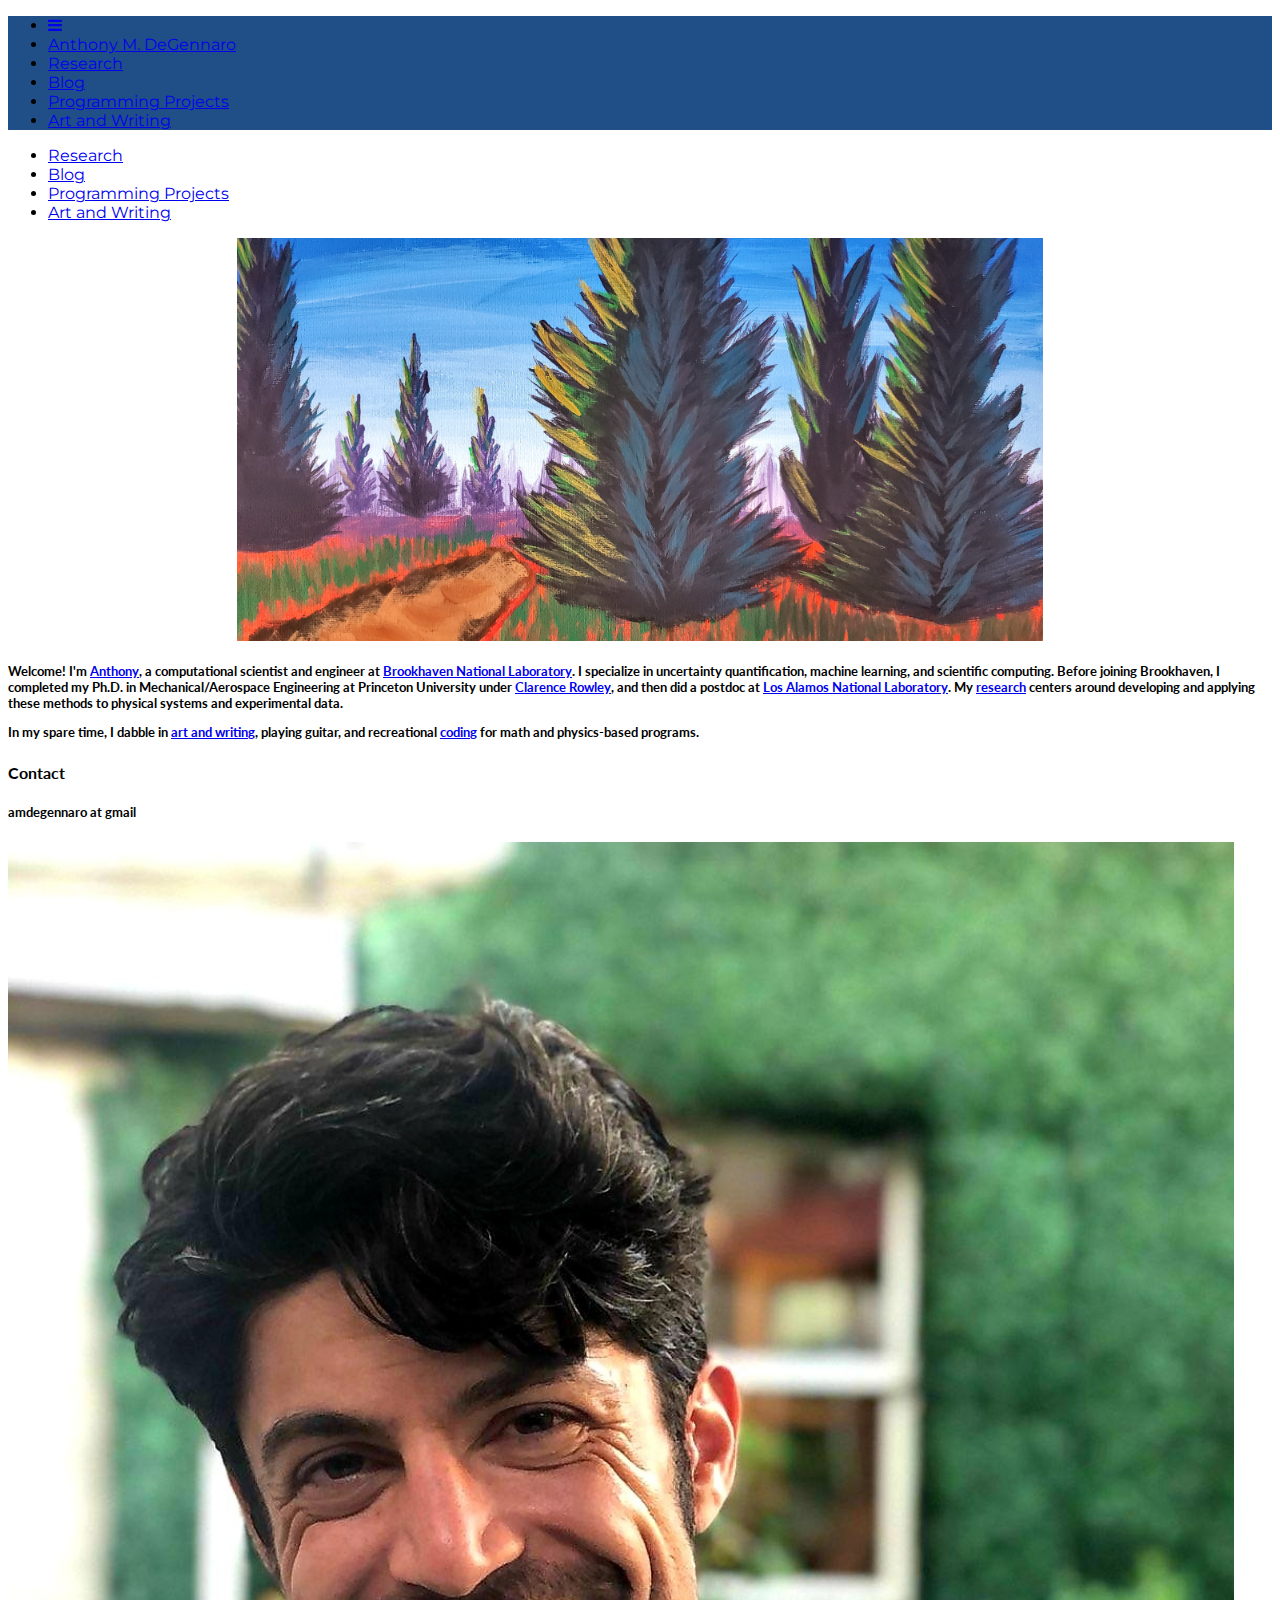
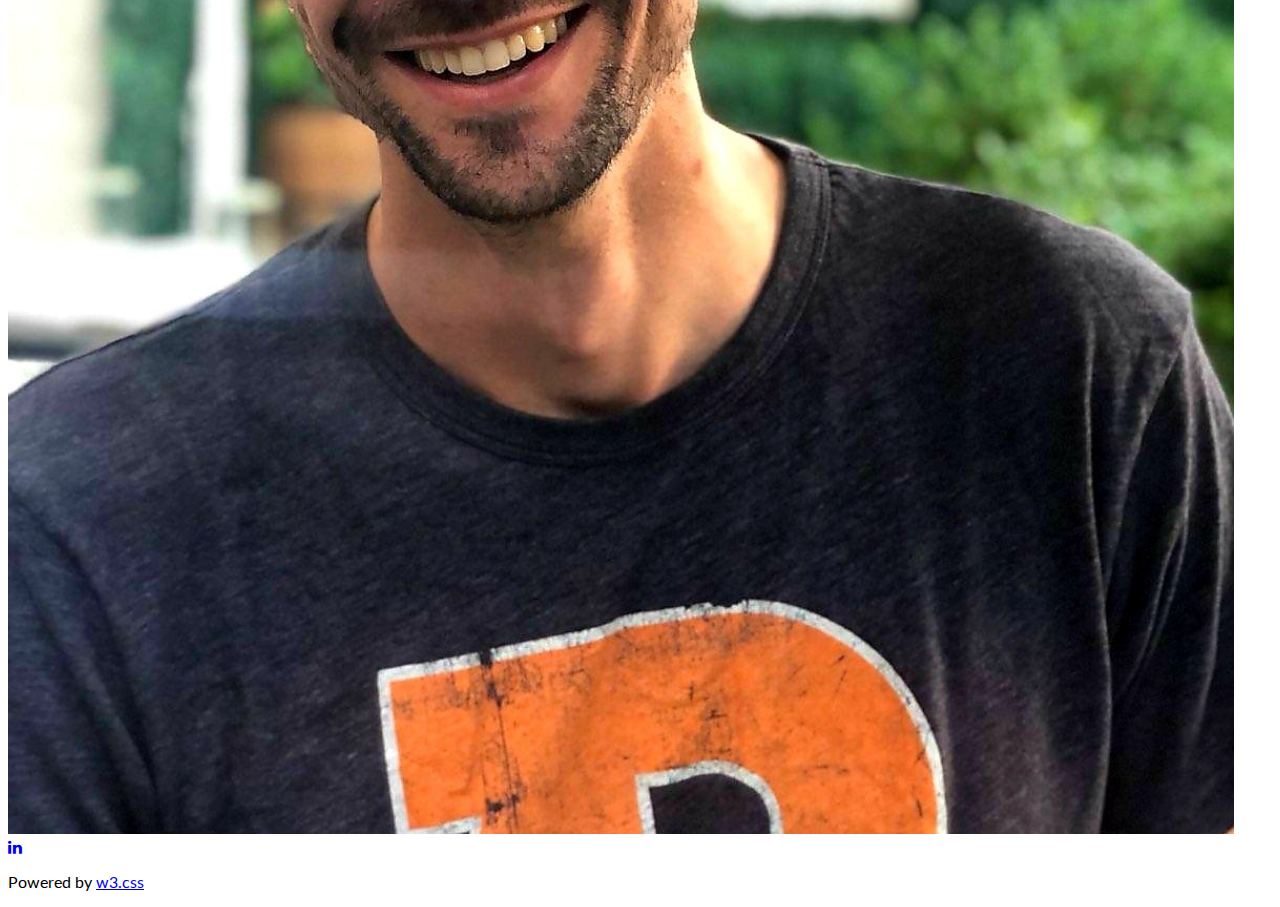
<file: index.html>
<!DOCTYPE html>
<html>
<title>Anthony M. DeGennaro</title>
<meta name="description" content="Homepage of Anthony M. DeGennaro">
<meta name="keywords" content="Anthony DeGennaro, uncertainty quantification, machine learning">
<meta name="viewport" content="width=device-width, initial-scale=1">
<link rel="stylesheet" href="https://www.w3schools.com/lib/w3.css">
<link rel="stylesheet" href="https://fonts.googleapis.com/css?family=Lato">
<link rel="stylesheet" href="https://fonts.googleapis.com/css?family=Montserrat">
<link rel="stylesheet" href="https://cdnjs.cloudflare.com/ajax/libs/font-awesome/4.7.0/css/font-awesome.min.css">
<style>
body,h1,h2,h3,h4,h5,h6 {font-family: "Lato", sans-serif}
.w3-navbar,h1,button {font-family: "Montserrat", sans-serif}
.fa-anchor,.fa-coffee {font-size:200px}
header {
  background-image: url("images/painting_landscape_crop.jpg");
  background-size: 806px 403px;
  max-width: 806px;
  height: 403px;
  margin: auto; 
}
darkblue {
  background-color: #204e87;
}
</style>
<body>

<!-- Navbar -->
<div class="w3-top">
  <ul class="w3-navbar w3-black w3-card-2 w3-left-align w3-large" style="background-color:#204e87">
    <li class="w3-hide-medium w3-hide-large w3-opennav w3-right">
      <a class="w3-padding-large w3-hover-white w3-large w3-black" href="javascript:void(0);" onclick="myFunction()" title="Toggle Navigation Menu"><i class="fa fa-bars"></i></a>
    </li>
    <li><a href="#" class="w3-padding-large w3-white">Anthony M. DeGennaro</a></li>
    <li class="w3-hide-small"><a href="research.html" class="w3-padding-large w3-hover-white">Research</a></li>
    <li class="w3-hide-small"><a href="blog.html" class="w3-padding-large w3-hover-white">Blog</a></li>
    <li class="w3-hide-small"><a href="programs.html" class="w3-padding-large w3-hover-white">Programming Projects</a></li>
    <li class="w3-hide-small"><a href="art.html" class="w3-padding-large w3-hover-white">Art and Writing</a></li>
  </ul>

  <!-- Navbar on small screens -->
  <div id="navDemo" class="w3-hide w3-hide-large w3-hide-medium">
    <ul class="w3-navbar w3-left-align w3-large w3-black">
      <li><a class="w3-padding-large" href="research.html">Research</a></li>
      <li><a class="w3-padding-large" href="blog.html">Blog</a></li>
      <li><a class="w3-padding-large" href="programs.html">Programming Projects</a></li>
      <li><a class="w3-padding-large" href="art.html">Art and Writing</a></li>
    </ul>
  </div>
</div>

<header class="w3-container w3-black w3-left-align w3-padding-128">
</header>

<!-- First Grid -->
<div class="w3-row-padding w3-padding-64 w3-container">
  <div class="w3-content">
    <div class="w3-twothird">
      <h5 class="w3-padding-32">Welcome! I'm <a href="https://www.bnl.gov/staff/adegennaro">Anthony</a>, a computational scientist and engineer at <a href="https://www.bnl.gov/compsci/">Brookhaven National Laboratory</a>. I specialize in uncertainty quantification, machine learning, and scientific computing. Before joining Brookhaven, I completed my Ph.D. in Mechanical/Aerospace Engineering at Princeton University under <a href="http://cwrowley.princeton.edu/">Clarence Rowley</a>, and then did a postdoc at <a href="https://www.lanl.gov/org/ddste/aldsc/computer-computational-statistical-sciences/computational-physics-methods/index.php">Los Alamos National Laboratory</a>. My <a href="research.html">research</a> centers around developing and applying these methods to physical systems and experimental data.
      <p>
      In my spare time, I dabble in <a href="art.html">art and writing</a>, playing guitar, and recreational <a href="programs.html">coding</a> for math and physics-based programs.</h5>
      <h4>Contact</h4>
      <h5>amdegennaro at gmail</h5>
    </div>
    <div class="w3-third w3-center">
      <img src="images/headshot_2.jpg" style="width:97%"/>
    </div>
  </div>
</div>

<!-- Footer -->
<footer class="w3-container w3-padding-64 w3-center w3-opacity">  
  <div class="w3-xlarge w3-padding-32">
   <a href="https://www.linkedin.com/in/anthony-degennaro-69b272123/" class="w3-hover-text-indigo"><i class="fa fa-linkedin"></i></a>
 </div>
 <p>Powered by <a href="https://www.w3schools.com/w3css/default.asp" target="_blank">w3.css</a></p>
</footer>

<script>
// Used to toggle the menu on small screens when clicking on the menu button
function myFunction() {
    var x = document.getElementById("navDemo");
    if (x.className.indexOf("w3-show") == -1) {
        x.className += " w3-show";
    } else { 
        x.className = x.className.replace(" w3-show", "");
    }
}
</script>

</body>
</html>
</file>
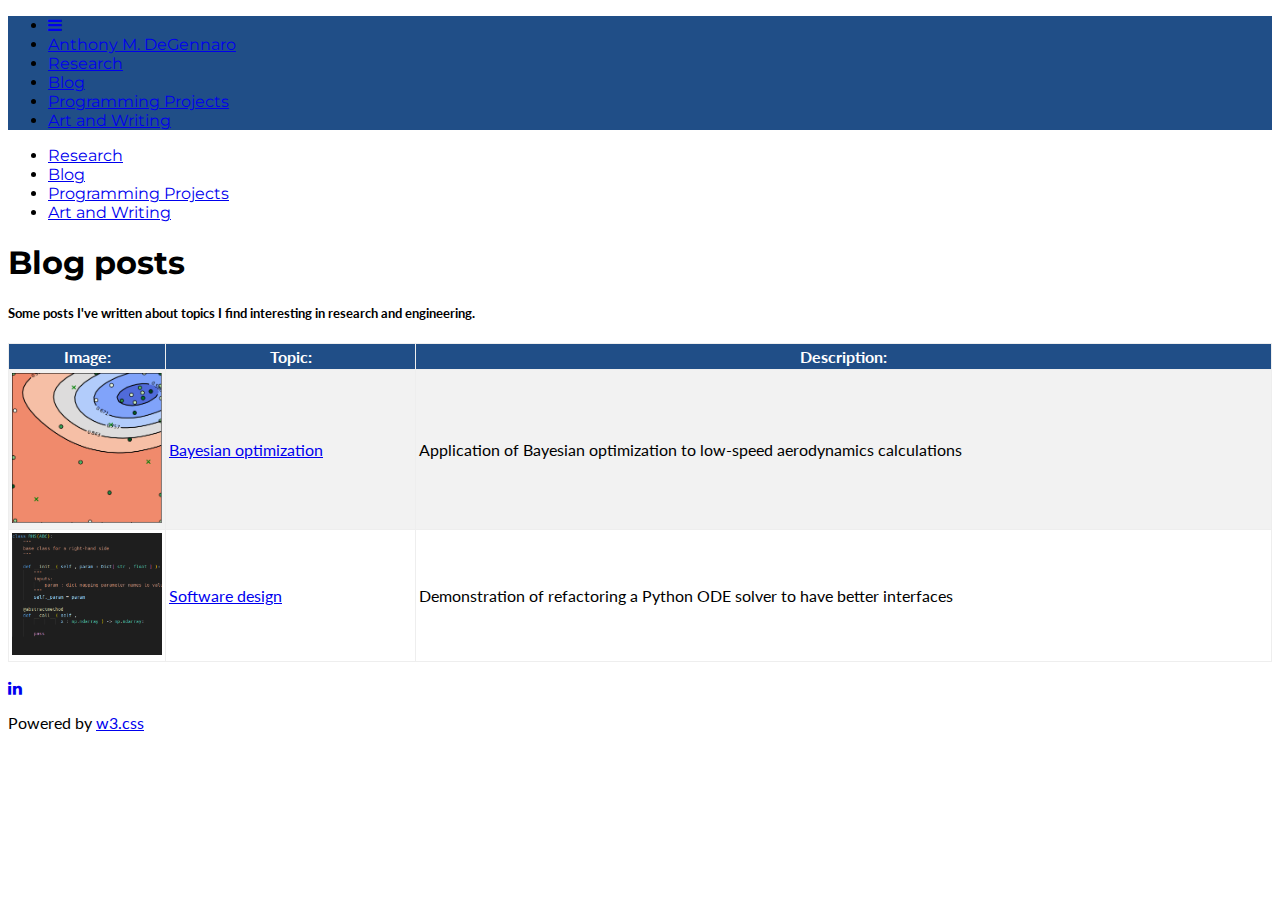
<file: blog.html>
<!DOCTYPE html>
<html>
<title>Code Projects | Anthony M. DeGennaro</title>
<meta name="description" content="Programming projects">
<meta name="keywords" content="physics, math, interactive programs, javascript, html">
<meta name="viewport" content="width=device-width, initial-scale=1">
<link rel="stylesheet" href="https://www.w3schools.com/lib/w3.css">
<link rel="stylesheet" href="https://fonts.googleapis.com/css?family=Lato">
<link rel="stylesheet" href="https://fonts.googleapis.com/css?family=Montserrat">
<link rel="stylesheet" href="https://cdnjs.cloudflare.com/ajax/libs/font-awesome/4.7.0/css/font-awesome.min.css">
<style>
body,h1,h2,h3,h4,h5,h6 {font-family: "Lato", sans-serif}
.w3-navbar,h1,button {font-family: "Montserrat", sans-serif}
.fa-anchor,.fa-coffee {font-size:200px}
table {
  width: 100%;
  border-collapse: collapse;
  border: None;
}
tr {
  border: None;
}
tr:nth-child(even) {
  background-color: #f2f2f2;
}
th {
    background-color: #204e87;
    color: white;
}
</style>
<body>

<!-- Navbar -->
<div class="w3-top">
  <ul class="w3-navbar w3-black w3-card-2 w3-left-align w3-large" style="background-color:#204e87">
    <li class="w3-hide-medium w3-hide-large w3-opennav w3-right">
      <a class="w3-padding-large w3-hover-white w3-large w3-black" href="javascript:void(0);" onclick="myFunction()" title="Toggle Navigation Menu"><i class="fa fa-bars"></i></a>
    </li>
    <li><a href="index.html" class="w3-padding-large w3-white">Anthony M. DeGennaro</a></li>
    <li class="w3-hide-small"><a href="research.html" class="w3-padding-large w3-hover-white">Research</a></li>
    <li class="w3-hide-small"><a href="blog.html" class="w3-padding-large w3-hover-white">Blog</a></li>
    <li class="w3-hide-small"><a href="programs.html" class="w3-padding-large w3-hover-white">Programming Projects</a></li>
    <li class="w3-hide-small"><a href="art.html" class="w3-padding-large w3-hover-white">Art and Writing</a></li>
  </ul>

  <!-- Navbar on small screens -->
  <div id="navDemo" class="w3-hide w3-hide-large w3-hide-medium">
    <ul class="w3-navbar w3-left-align w3-large w3-black">
      <li><a class="w3-padding-large" href="research.html">Research</a></li>
      <li><a class="w3-padding-large" href="blog.html">Blog</a></li>
      <li><a class="w3-padding-large" href="programs.html">Programming Projects</a></li>
      <li><a class="w3-padding-large" href="art.html">Art and Writing</a></li>
    </ul>
  </div>
</div>


<div class="w3-row-padding w3-padding-64 w3-container">
  <div class="w3-content">
      <h1>Blog posts</h1>
      <h5>Some posts I've written about topics I find interesting in research and engineering.</h5>
  </div>
</div>
<div class="w3-row-padding w3-container">
  <div class="w3-content">
<!-- <h2>Javascript/HTML5 canvas programs</h2> -->
<p>		
		<TABLE Border=2 CELLPADDING=3>
		<TR> <TH style="width: 150px;">  Image: </TH> <TH>Topic:	 </TH>  <TH>  Description: </TH> </TR>
		<TR> <TD><img src="images/bo.png" style="width:100%"/></TD> <TD><a href="blog_panelmethod.html">Bayesian optimization</a>	</TD>  <TD>		Application of Bayesian optimization to low-speed aerodynamics calculations </TD> </TR>
		<TR> <TD><img src="images/coding.png" style="width:100%"/></TD> <TD><a href="blog_coding.html">Software design</a>	</TD>  <TD>		Demonstration of refactoring a Python ODE solver to have better interfaces </TD> </TR>
		</TABLE>
		<p>






<!-- Footer -->
<footer class="w3-container w3-padding-64 w3-center w3-opacity">  
  <div class="w3-xlarge w3-padding-32">
   <a href="https://www.linkedin.com/in/anthony-degennaro-69b272123/" class="w3-hover-text-indigo"><i class="fa fa-linkedin"></i></a>
 </div>
 <p>Powered by <a href="https://www.w3schools.com/w3css/default.asp" target="_blank">w3.css</a></p>
</footer>

<script>
// Used to toggle the menu on small screens when clicking on the menu button
function myFunction() {
    var x = document.getElementById("navDemo");
    if (x.className.indexOf("w3-show") == -1) {
        x.className += " w3-show";
    } else { 
        x.className = x.className.replace(" w3-show", "");
    }
}
</script>

</body>
</html>
</file>
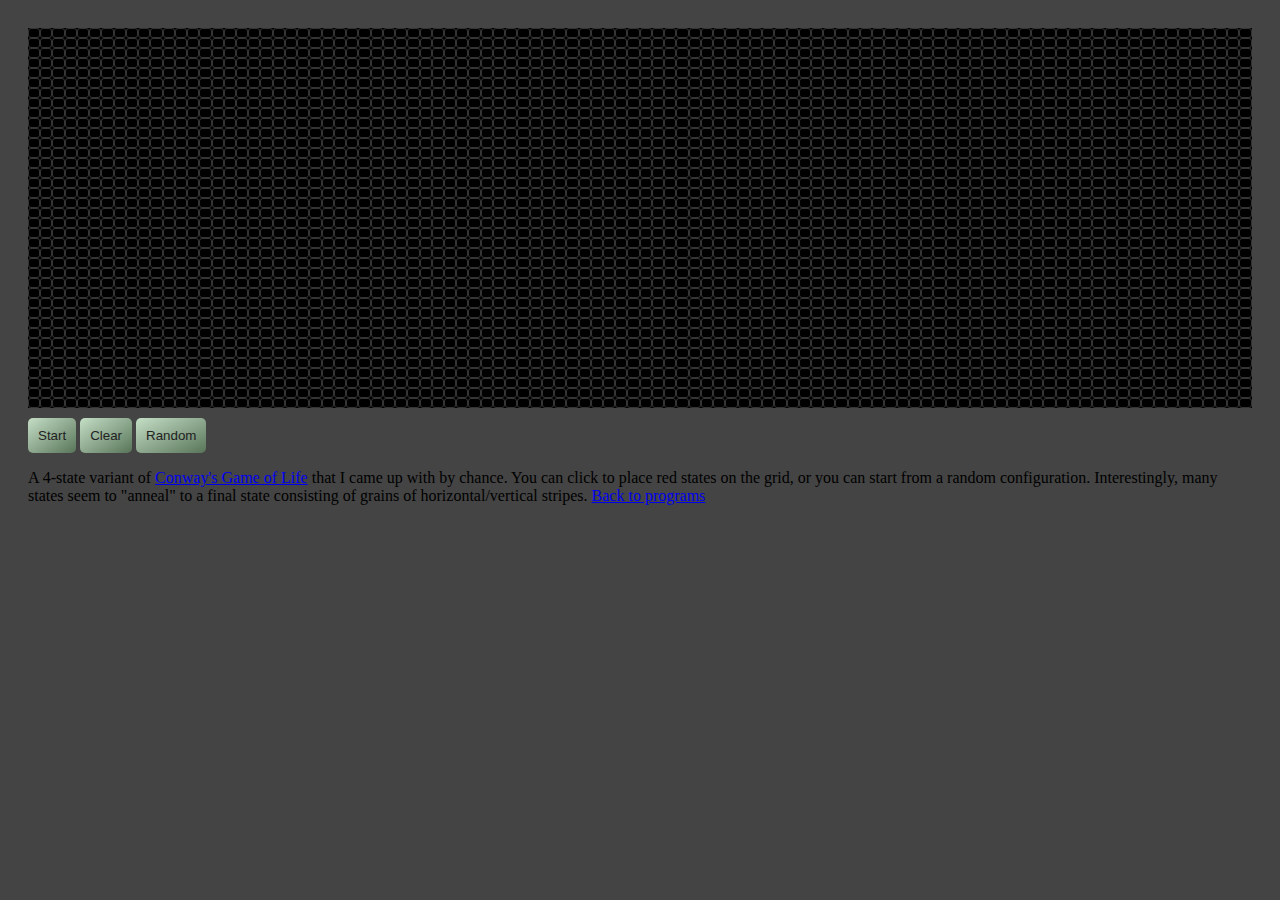
<file: gol.html>
<head>
    <meta charset = "UTF-8" />
    <title>The Game of Life</title>
    <link rel="stylesheet" href="life.css">    
</head>
<body>

<div id="gridContainer">
    
</div>

<div class="controls">
<button id="start"><span>Start</span></button>
<button id="clear"><span>Clear</span></button>
<button id="random"><span>Random</span></button>
</div>
    
<script src="code.js"></script>
    

<p>
    A 4-state variant of <a href="https://en.wikipedia.org/wiki/Conway%27s_Game_of_Life">Conway's Game of Life</a> that I came up with by chance. You can click to place red states on the grid, or you can start from a random configuration. Interestingly, many states seem to "anneal" to a final state consisting of grains of horizontal/vertical stripes.
    <a href="programs.html">Back to programs</a>
    </div>

</body>
</file>
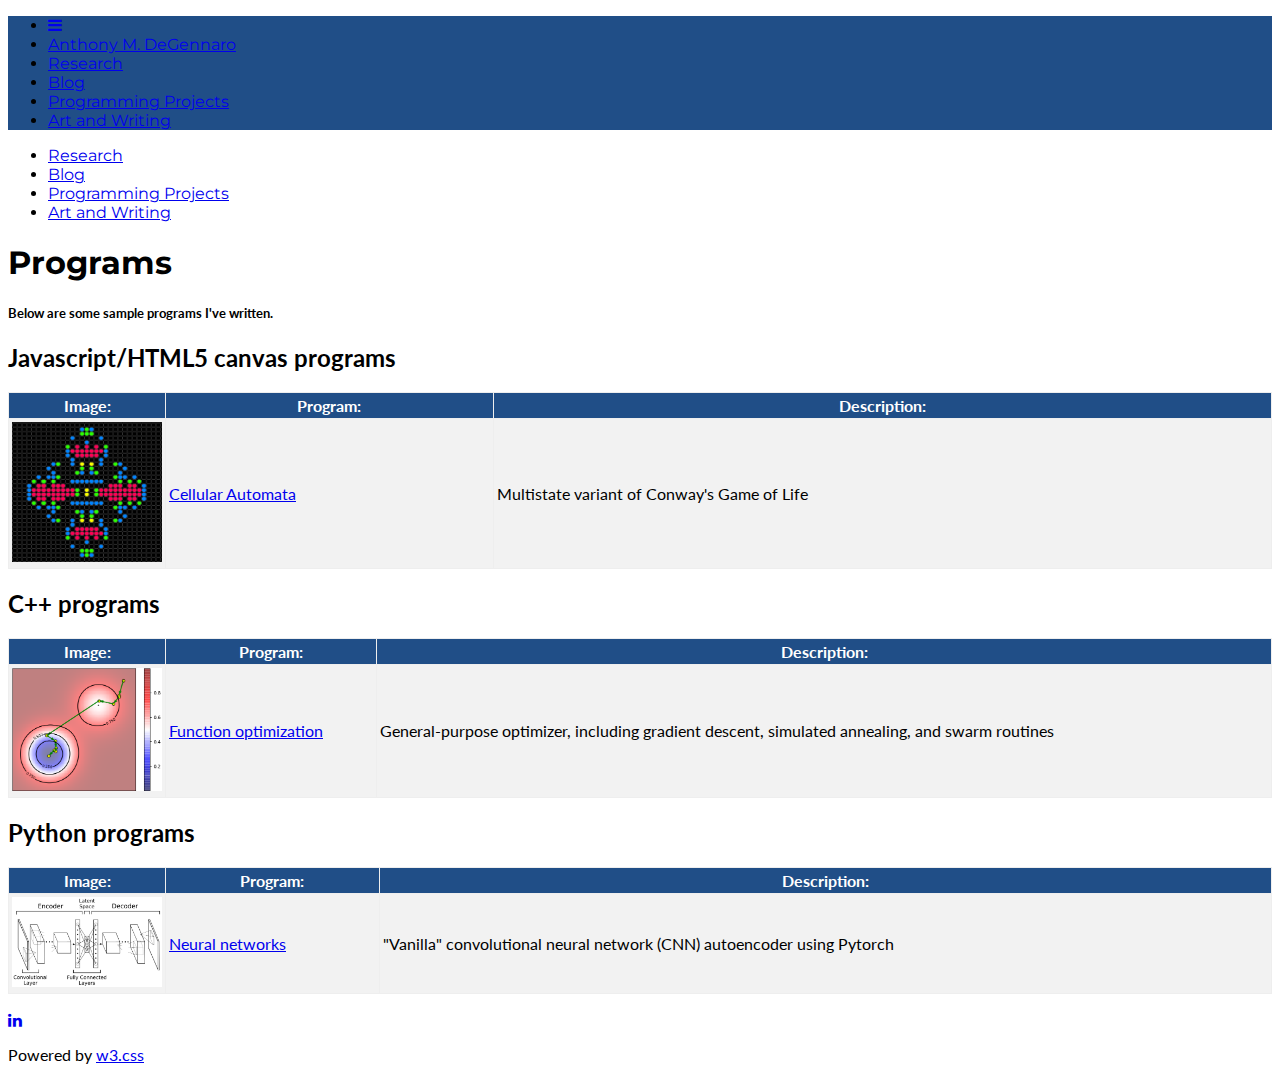
<file: programs.html>
<!DOCTYPE html>
<html>
<title>Code Projects | Anthony M. DeGennaro</title>
<meta name="description" content="Programming projects">
<meta name="keywords" content="physics, math, interactive programs, javascript, html">
<meta name="viewport" content="width=device-width, initial-scale=1">
<link rel="stylesheet" href="https://www.w3schools.com/lib/w3.css">
<link rel="stylesheet" href="https://fonts.googleapis.com/css?family=Lato">
<link rel="stylesheet" href="https://fonts.googleapis.com/css?family=Montserrat">
<link rel="stylesheet" href="https://cdnjs.cloudflare.com/ajax/libs/font-awesome/4.7.0/css/font-awesome.min.css">
<style>
body,h1,h2,h3,h4,h5,h6 {font-family: "Lato", sans-serif}
.w3-navbar,h1,button {font-family: "Montserrat", sans-serif}
.fa-anchor,.fa-coffee {font-size:200px}
table {
  width: 100%;
  border-collapse: collapse;
  border: None;
}
tr {
  border: None;
}
tr:nth-child(even) {
  background-color: #f2f2f2;
}
th {
    background-color: #204e87;
    color: white;
}
</style>
<body>

<!-- Navbar -->
<div class="w3-top">
  <ul class="w3-navbar w3-black w3-card-2 w3-left-align w3-large" style="background-color:#204e87">
    <li class="w3-hide-medium w3-hide-large w3-opennav w3-right">
      <a class="w3-padding-large w3-hover-white w3-large w3-black" href="javascript:void(0);" onclick="myFunction()" title="Toggle Navigation Menu"><i class="fa fa-bars"></i></a>
    </li>
    <li><a href="index.html" class="w3-padding-large w3-white">Anthony M. DeGennaro</a></li>
    <li class="w3-hide-small"><a href="research.html" class="w3-padding-large w3-hover-white">Research</a></li>
    <li class="w3-hide-small"><a href="blog.html" class="w3-padding-large w3-hover-white">Blog</a></li>
    <li class="w3-hide-small"><a href="programs.html" class="w3-padding-large w3-hover-white">Programming Projects</a></li>
    <li class="w3-hide-small"><a href="art.html" class="w3-padding-large w3-hover-white">Art and Writing</a></li>
  </ul>

  <!-- Navbar on small screens -->
  <div id="navDemo" class="w3-hide w3-hide-large w3-hide-medium">
    <ul class="w3-navbar w3-left-align w3-large w3-black">
      <li><a class="w3-padding-large" href="research.html">Research</a></li>
      <li><a class="w3-padding-large" href="blog.html">Blog</a></li>
      <li><a class="w3-padding-large" href="programs.html">Programming Projects</a></li>
      <li><a class="w3-padding-large" href="art.html">Art and Writing</a></li>
    </ul>
  </div>
</div>


<div class="w3-row-padding w3-padding-64 w3-container">
  <div class="w3-content">
      <h1>Programs</h1>
      <h5>Below are some sample programs I've written.</h5>
  </div>
</div>
<div class="w3-row-padding w3-container">
  <div class="w3-content">
<h2>Javascript/HTML5 canvas programs</h2>
<p>		
		<TABLE Border=2 CELLPADDING=3>
		<TR> <TH style="width: 150px;">  Image: </TH> <TH>Program:	 </TH>  <TH>  Description: </TH> </TR>
		<TR> <TD><img src="images/gol.png" style="width:100%"/></TD> <TD><a href="gol.html">Cellular Automata</a>	</TD>  <TD>		Multistate variant of Conway's Game of Life </TD> </TR>
		</TABLE>
		<p>

<h2>C++ programs</h2>
<p>		
		<TABLE Border=2 CELLPADDING=3>
		<TR> <TH style="width: 150px;">  Image: </TH> <TH>Program:	 </TH>  <TH>  Description: </TH> </TR>
		<TR> <TD><img src="images/optimization.png" style="width:100%"/></TD> <TD><a href="https://github.com/adegenna/optimizer">Function optimization</a>	</TD>  <TD> General-purpose optimizer, including gradient descent, simulated annealing, and swarm routines</TD> </TR>
		</TABLE>
		<p>

<h2>Python programs</h2>
      <p>		
          <TABLE Border=2 CELLPADDING=3>
          <TR> <TH style="width: 150px;">  Image: </TH> <TH>Program:	 </TH>  <TH>  Description: </TH> </TR>
          <TR> <TD><img src="images/nn.png" style="width:100%"/></TD> <TD><a href="https://github.com/adegenna/autoencoder">Neural networks</a>	</TD>  <TD> "Vanilla" convolutional neural network (CNN) autoencoder using Pytorch</TD> </TR>
          </TABLE>
          <p>
      

<!-- Footer -->
<footer class="w3-container w3-padding-64 w3-center w3-opacity">  
  <div class="w3-xlarge w3-padding-32">
   <a href="https://www.linkedin.com/in/anthony-degennaro-69b272123/" class="w3-hover-text-indigo"><i class="fa fa-linkedin"></i></a>
 </div>
 <p>Powered by <a href="https://www.w3schools.com/w3css/default.asp" target="_blank">w3.css</a></p>
</footer>

<script>
// Used to toggle the menu on small screens when clicking on the menu button
function myFunction() {
    var x = document.getElementById("navDemo");
    if (x.className.indexOf("w3-show") == -1) {
        x.className += " w3-show";
    } else { 
        x.className = x.className.replace(" w3-show", "");
    }
}
</script>

</body>
</html>
</file>
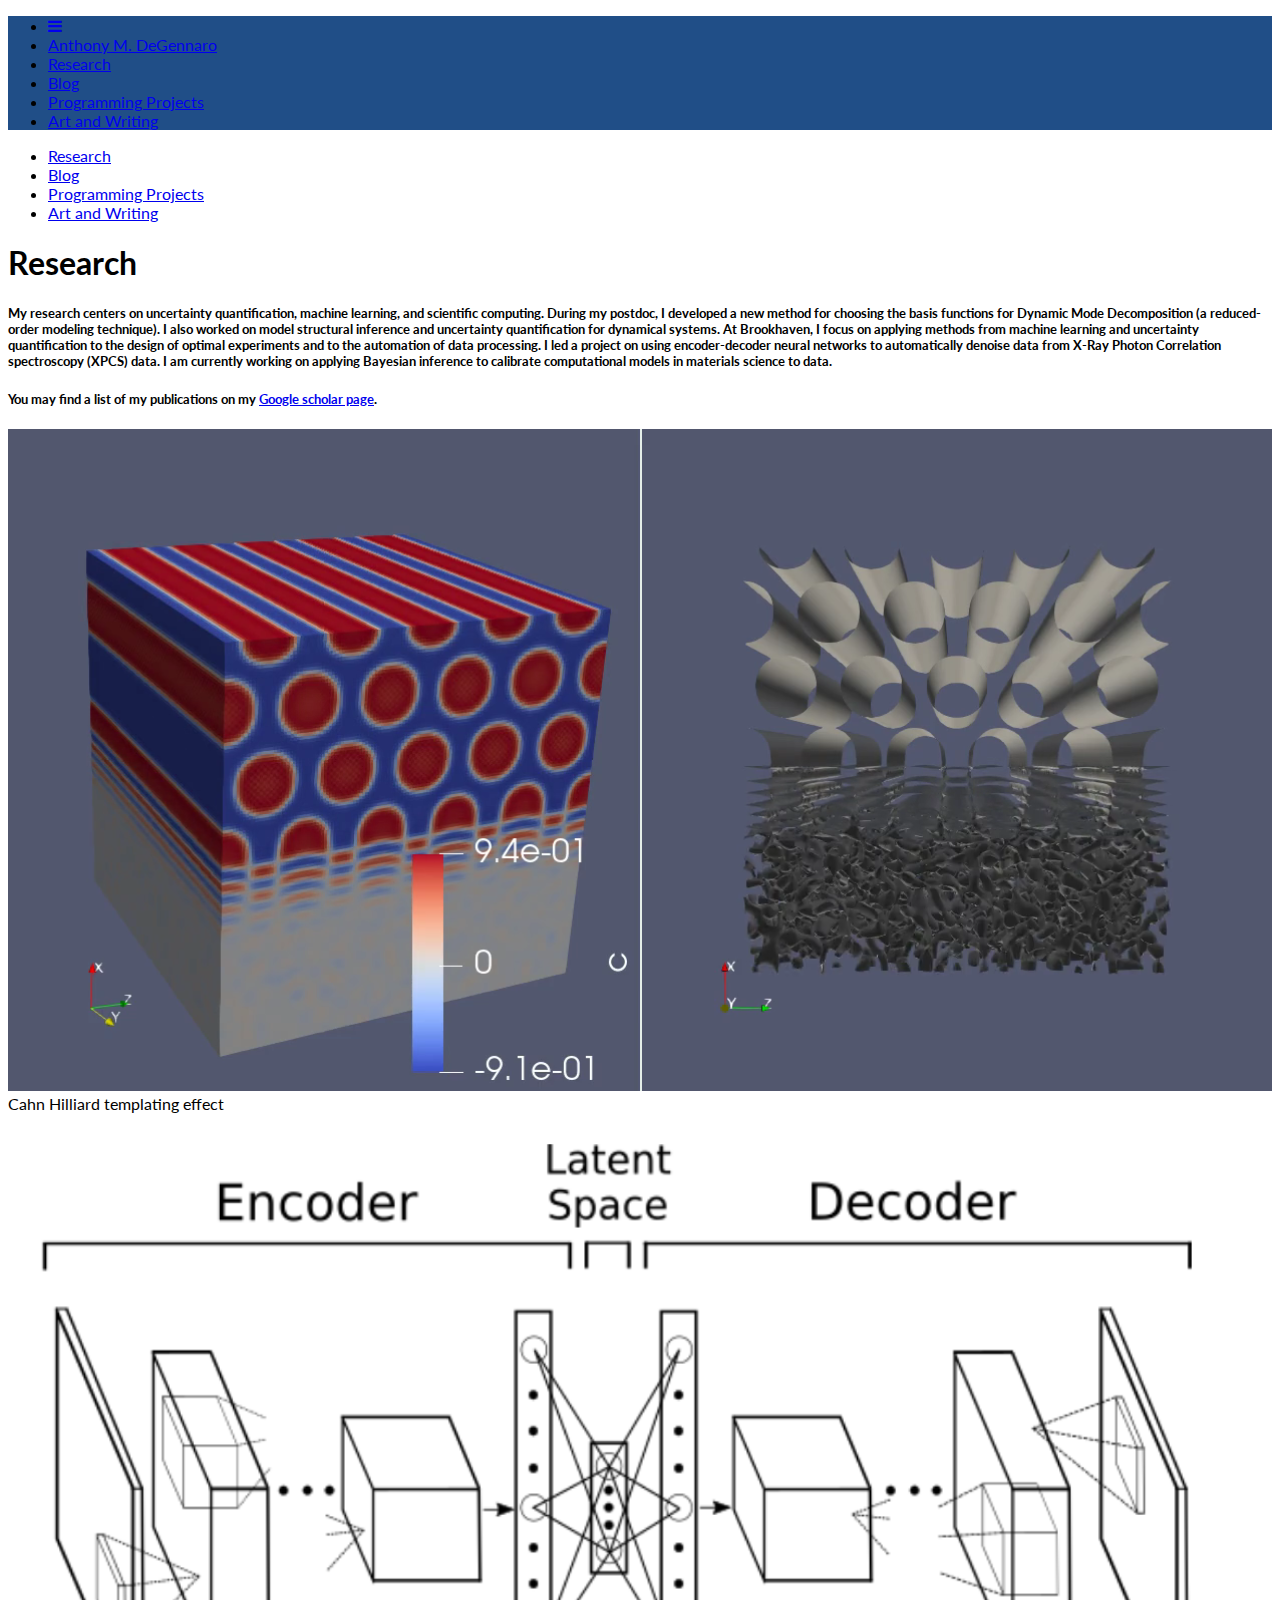
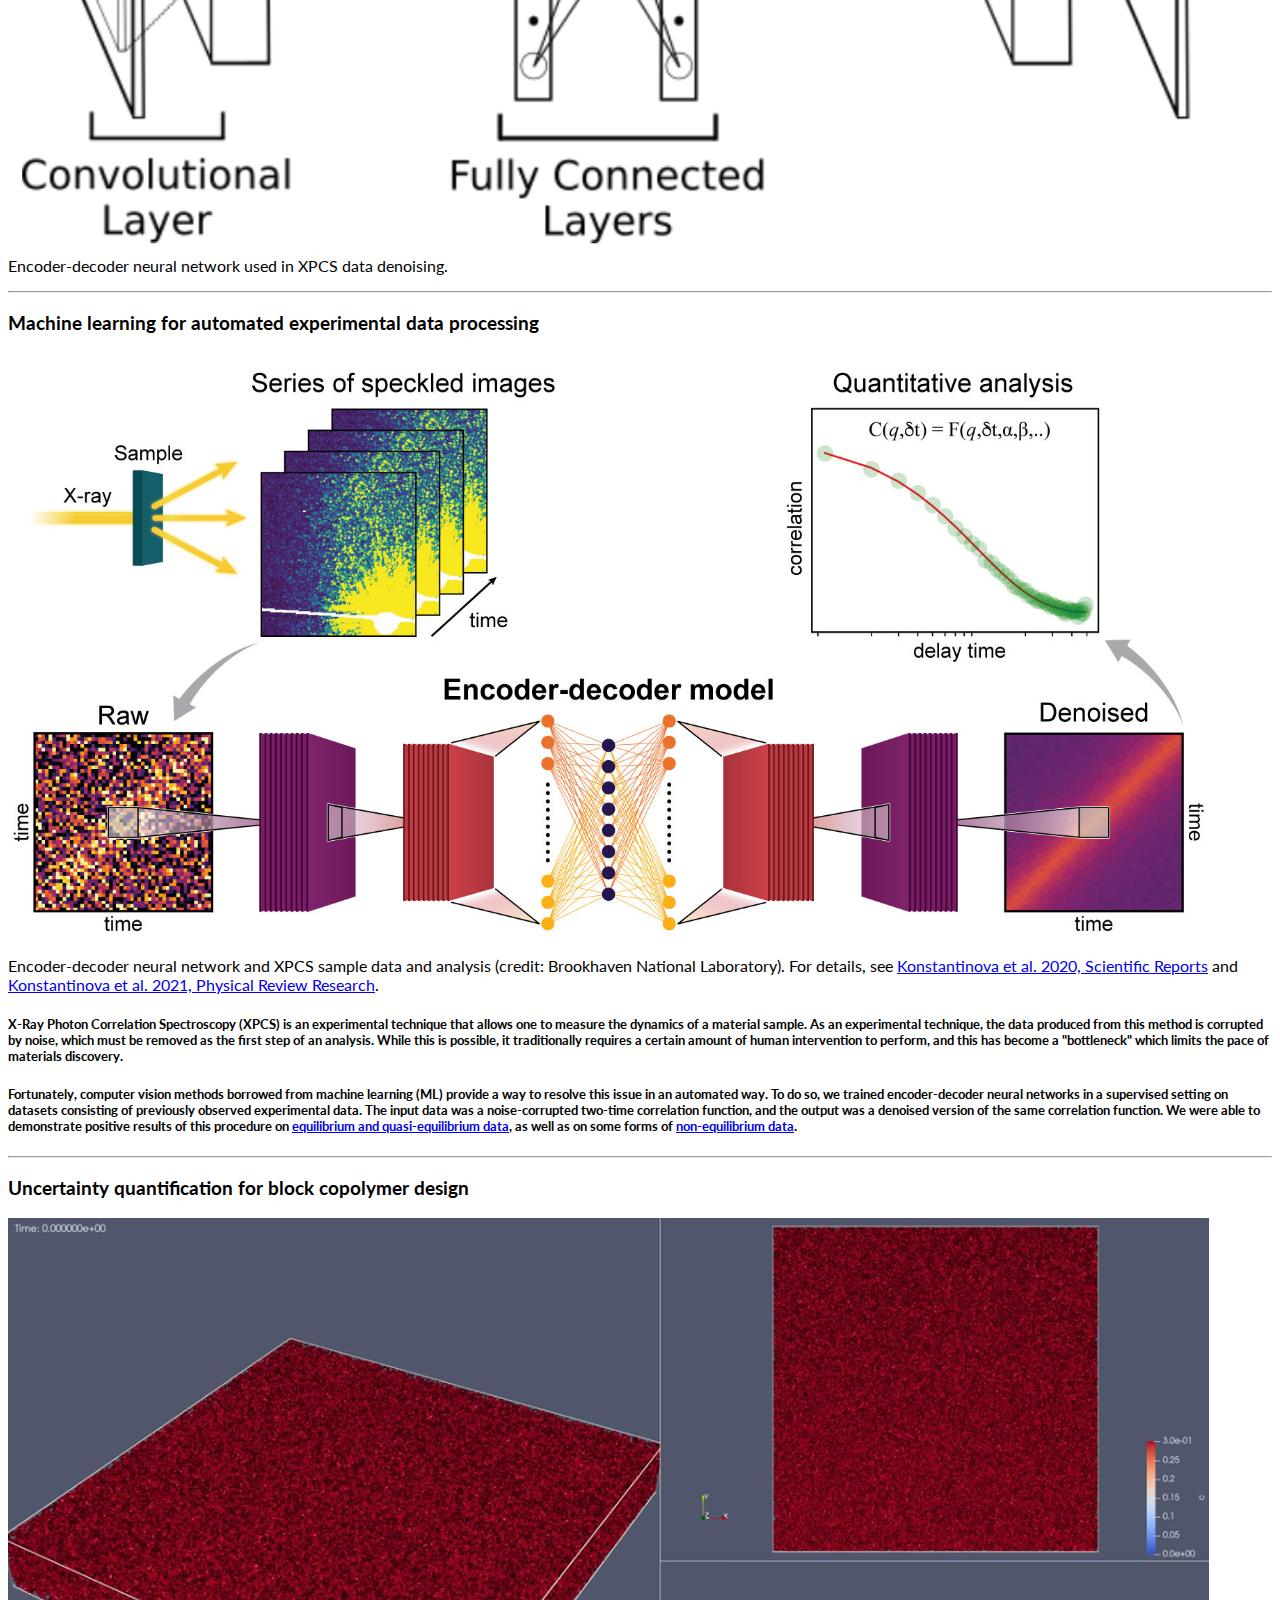
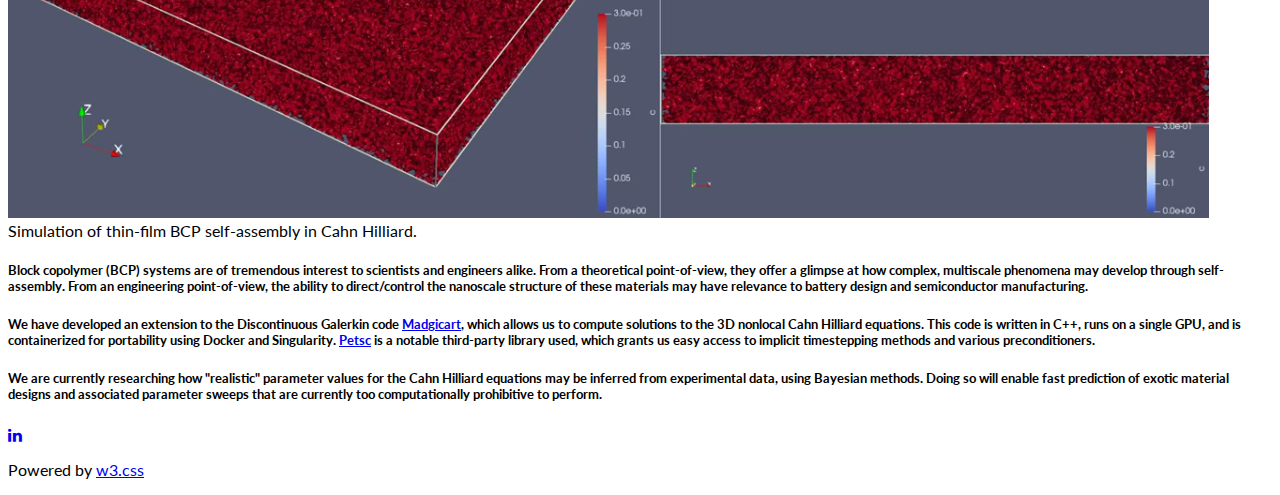
<file: research.html>
<!DOCTYPE html>
<html>
<title>Research | Anthony M. DeGennaro</title>
<meta name="description" content="Research">
<meta name="keywords" content="uncertainty quantification, machine learning, scientific computing, low dimensional modeling,research">
<meta name="viewport" content="width=device-width, initial-scale=1">
<link rel="stylesheet" href="https://www.w3schools.com/lib/w3.css">
<link rel="stylesheet" href="https://fonts.googleapis.com/css?family=Lato">
<link rel="stylesheet" href="https://fonts.googleapis.com/css?family=Montserrat">
<link rel="stylesheet" href="https://cdnjs.cloudflare.com/ajax/libs/font-awesome/4.7.0/css/font-awesome.min.css">
<style>
body,h1,h2,h3,h4,h5,h6,.w3-navbar,h1,button {font-family: "Lato", sans-serif}
.fa-coffee {font-size:200px}
header {
  background-image: url("images/research.png");
  background-size: 871px 256px;
  max-width: 871px;
  margin: auto;
}
table {
  width: 100%;
  border-collapse: collapse;
  border: None;
  margin-top: -22px;
  font-family: "Lato", sans-serif;
}
/*tr:nth-child(even) {
  background-color: #f2f2f2;
}
th {
    background-color: #204e87;
    color: white;
}
    */
</style>
<body>

<!-- Navbar -->
<div class="w3-top">
  <ul class="w3-navbar w3-black w3-card-2 w3-left-align w3-large" style="background-color:#204e87">
    <li class="w3-hide-medium w3-hide-large w3-opennav w3-right">
      <a class="w3-padding-large w3-hover-white w3-large w3-black" href="javascript:void(0);" onclick="myFunction()" title="Toggle Navigation Menu"><i class="fa fa-bars"></i></a>
    </li>
    <li><a href="index.html" class="w3-padding-large w3-white">Anthony M. DeGennaro</a></li>
    <li class="w3-hide-small"><a href="research.html" class="w3-padding-large w3-hover-white">Research</a></li>
    <li class="w3-hide-small"><a href="blog.html" class="w3-padding-large w3-hover-white">Blog</a></li>
    <li class="w3-hide-small"><a href="programs.html" class="w3-padding-large w3-hover-white">Programming Projects</a></li>
    <li class="w3-hide-small"><a href="art.html" class="w3-padding-large w3-hover-white">Art and Writing</a></li>
  </ul>

  <!-- Navbar on small screens -->
  <div id="navDemo" class="w3-hide w3-hide-large w3-hide-medium">
    <ul class="w3-navbar w3-left-align w3-large w3-black">
      <li><a class="w3-padding-large" href="research.html">Research</a></li>
      <li><a class="w3-padding-large" href="blog.html">Blog</a></li>
      <li><a class="w3-padding-large" href="programs.html">Programming Projects</a></li>
      <li><a class="w3-padding-large" href="art.html">Art and Writing</a></li>
    </ul>
  </div>
</div>


<div class="w3-row-padding w3-padding-64 w3-container">
  <div class="w3-content">
    <div class="w3-twothird">
      <h1>Research</h1>
      <h5>My research centers on uncertainty quantification, machine learning, and scientific computing. During my postdoc, I developed a new method for choosing the basis functions for Dynamic Mode Decomposition (a reduced-order modeling technique). I also worked on model structural inference and uncertainty quantification for dynamical systems. At Brookhaven, I focus on applying methods from machine learning and uncertainty quantification to the design of optimal experiments and to the automation of data processing. I led a project on using encoder-decoder neural networks to automatically denoise data from X-Ray Photon Correlation spectroscopy (XPCS) data. I am currently working on applying Bayesian inference to calibrate computational models in materials science to data.</h5>
      <h5>You may find a list of my publications on my <a href="https://scholar.google.com/citations?user=B1BcT2cAAAAJ&hl=en">Google scholar page</a>.</h5>
    </div> 
    <div class="w3-third w3-center">
      <video autoplay loop muted playsinline width="100%">
        <source src="movies/2layer_hcpAndRandom_m_0_neumannX.mp4" type="video/mp4">
      </video>
      Cahn Hilliard templating effect
      <p>
      <img src="images/nn.png" style="width:95%" alt="Encoder-decoder neural network used in XPCS data denoising."/>
      Encoder-decoder neural network used in XPCS data denoising.</a>
      <p>
    </div>
  </div>
</div>

<hr>

<div class="w3-row-padding w3-padding-64 w3-container">
  <div class="w3-content">
    <h3>Machine learning for automated experimental data processing</h3>
    <img src="images/xpcs.jpg" style="width:95%"/>   
    Encoder-decoder neural network and XPCS sample data and analysis (credit: Brookhaven National Laboratory). For details, see <a href="https://www.nature.com/articles/s41598-021-93747-y">Konstantinova et al. 2020, Scientific Reports</a> and <a href="https://journals.aps.org/prresearch/pdf/10.1103/PhysRevResearch.4.033228">Konstantinova et al. 2021, Physical Review Research</a>.
    <h5>X-Ray Photon Correlation Spectroscopy (XPCS) is an experimental technique that allows one to measure the dynamics of a material sample. As an experimental technique, the data produced from this method is corrupted by noise, which must be removed as the first step of an analysis. While this is possible, it traditionally requires a certain amount of human intervention to perform, and this has become a "bottleneck" which limits the pace of materials discovery.</h5>
    <h5>Fortunately, computer vision methods borrowed from machine learning (ML) provide a way to resolve this issue in an automated way. To do so, we trained encoder-decoder neural networks in a supervised setting on datasets consisting of previously observed experimental data. The input data was a noise-corrupted two-time correlation function, and the output was a denoised version of the same correlation function. We were able to demonstrate positive results of this procedure on <a href="https://www.nature.com/articles/s41598-021-93747-y">equilibrium and quasi-equilibrium data</a>, as well as on some forms of <a href="https://journals.aps.org/prresearch/pdf/10.1103/PhysRevResearch.4.033228">non-equilibrium data</a>.</h5>
  </div>
</div>

<hr>

<div class="w3-row-padding w3-padding-64 w3-container">
  <div class="w3-content">
    <h3>Uncertainty quantification for block copolymer design</h3>
    <video autoplay loop muted playsinline width="95%">
      <source src="movies/ch.mp4" type="video/mp4">
    </video>
    Simulation of thin-film BCP self-assembly in Cahn Hilliard.
    <h5>Block copolymer (BCP) systems are of tremendous interest to scientists and engineers alike. From a theoretical point-of-view, they offer a glimpse at how complex, multiscale phenomena may develop through self-assembly. From an engineering point-of-view, the ability to direct/control the nanoscale structure of these materials may have relevance to battery design and semiconductor manufacturing.</h5>
    <h5>We have developed an extension to the Discontinuous Galerkin code <a href="https://github.com/mlohry/maDGiCart-CH">Madgicart</a>, which allows us to compute solutions to the 3D nonlocal Cahn Hilliard equations. This code is written in C++, runs on a single GPU, and is containerized for portability using Docker and Singularity. <a href="https://petsc.org/release/">Petsc</a> is a notable third-party library used, which grants us easy access to implicit timestepping methods and various preconditioners.</h5>
    <h5>We are currently researching how "realistic" parameter values for the Cahn Hilliard equations may be inferred from experimental data, using Bayesian methods. Doing so will enable fast prediction of exotic material designs and associated parameter sweeps that are currently too computationally prohibitive to perform.</h5>
  </div>
</div>


<!-- Footer -->
<footer class="w3-container w3-padding-64 w3-center w3-opacity">  
  <div class="w3-xlarge w3-padding-32">
   <a href="https://www.linkedin.com/in/anthony-degennaro-69b272123/" class="w3-hover-text-indigo"><i class="fa fa-linkedin"></i></a>
 </div>
 <p>Powered by <a href="https://www.w3schools.com/w3css/default.asp" target="_blank">w3.css</a></p>
</footer>

<script>
// Used to toggle the menu on small screens when clicking on the menu button
function myFunction() {
    var x = document.getElementById("navDemo");
    if (x.className.indexOf("w3-show") == -1) {
        x.className += " w3-show";
    } else { 
        x.className = x.className.replace(" w3-show", "");
    }
}
</script>

</body>
</html>
</file>
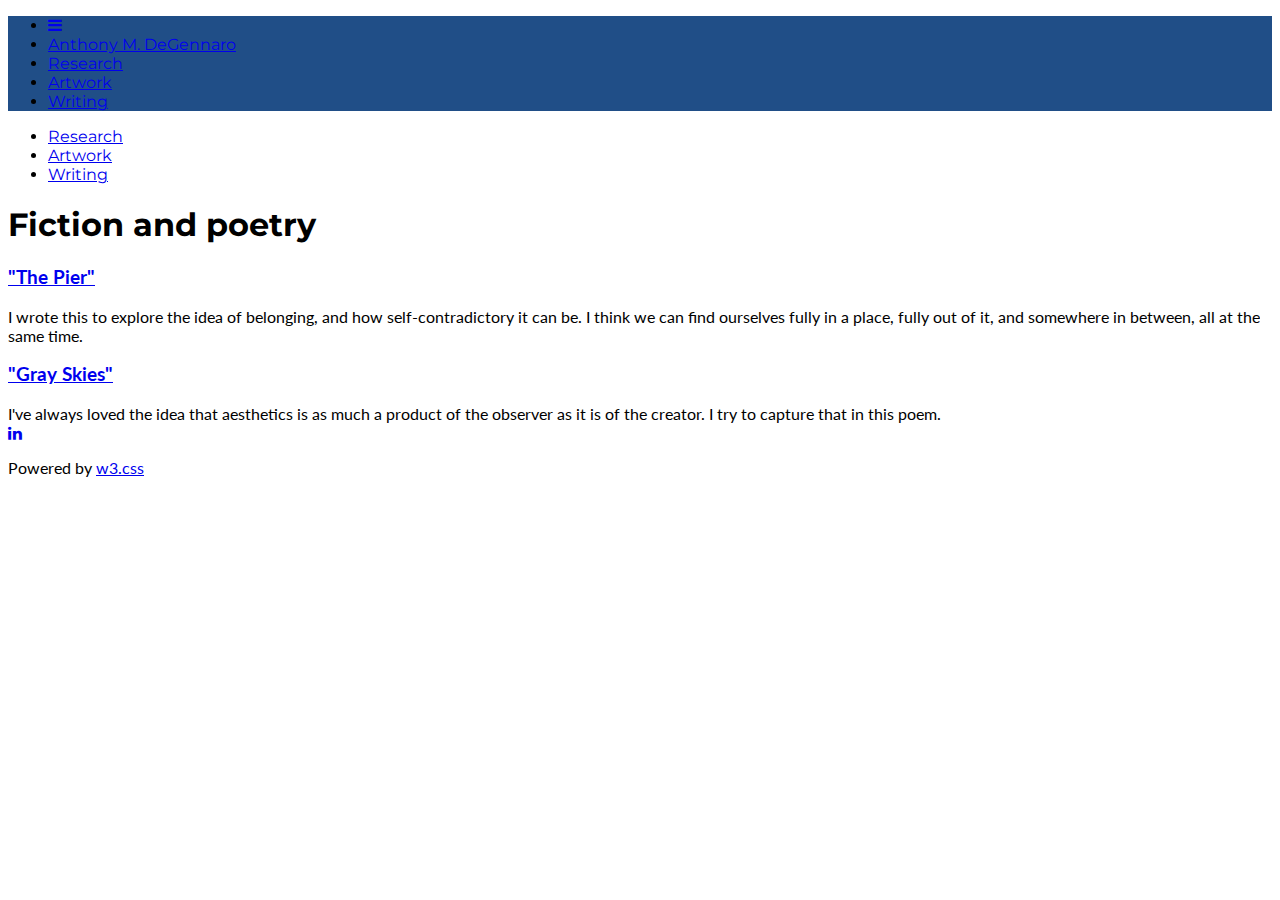
<file: writing.html>
<!DOCTYPE html>
<html>
<title>Writing | Anthony M. DeGennaro</title>
<meta name="description" content="Writing">
<meta name="keywords" content="art, paintings">
<meta name="viewport" content="width=device-width, initial-scale=1">
<link rel="stylesheet" href="https://www.w3schools.com/lib/w3.css">
<link rel="stylesheet" href="https://fonts.googleapis.com/css?family=Lato">
<link rel="stylesheet" href="https://fonts.googleapis.com/css?family=Montserrat">
<link rel="stylesheet" href="https://cdnjs.cloudflare.com/ajax/libs/font-awesome/4.7.0/css/font-awesome.min.css">
<style>
body,h1,h2,h3,h4,h5,h6 {font-family: "Lato", sans-serif}
.w3-navbar,h1,button {font-family: "Montserrat", sans-serif}
.fa-anchor,.fa-coffee {font-size:200px}
darkblue {
  background-color: #204e87;
}
img {margin-bottom: -7px}
.w3-row-padding img {margin-bottom: 12px}
</style>
<body>

<!-- Navbar -->
<div class="w3-top">
  <ul class="w3-navbar w3-black w3-card-2 w3-left-align w3-large" style="background-color:#204e87">
    <li class="w3-hide-medium w3-hide-large w3-opennav w3-right">
      <a class="w3-padding-large w3-hover-white w3-large w3-black" href="javascript:void(0);" onclick="myFunction()" title="Toggle Navigation Menu"><i class="fa fa-bars"></i></a>
    </li>
    <li><a href="index.html" class="w3-padding-large w3-white">Anthony M. DeGennaro</a></li>
    <li class="w3-hide-small"><a href="research.html" class="w3-padding-large w3-hover-white">Research</a></li>
    <li class="w3-hide-small"><a href="art.html" class="w3-padding-large w3-hover-white">Artwork</a></li>
    <li class="w3-hide-small"><a href="writing.html" class="w3-padding-large w3-hover-white">Writing</a></li>
  </ul>

  <!-- Navbar on small screens -->
  <div id="navDemo" class="w3-hide w3-hide-large w3-hide-medium">
    <ul class="w3-navbar w3-left-align w3-large w3-black">
      <li><a class="w3-padding-large" href="research.html">Research</a></li>
      <li><a class="w3-padding-large" href="art.html">Artwork</a></li>
      <li><a class="w3-padding-large" href="writing.html">Writing</a></li>
    </ul>
  </div>
</div>

<!-- !PAGE CONTENT! -->
<div class="w3-row-padding w3-padding-64 w3-container">
  <div class="w3-content">
    <h1>Fiction and poetry</h1>
    <h3><a href="https://thedillydounreview.com/issue-14/anthony-m-degennaro/">"The Pier"</a></h3>
    I wrote this to explore the idea of belonging, and how self-contradictory it can be. I think we can find ourselves fully in a place, fully out of it, and somewhere in between, all at the same time.
    <h3><a href="https://vitabrevisliterature.com/2020/09/27/gray-skies-poetry-by-anthony-m-degennaro/">"Gray Skies"</a></h3>
    I've always loved the idea that aesthetics is as much a product of the observer as it is of the creator. I try to capture that in this poem.
  </div>
</div>

<!-- End Page Content -->
</div>


<!-- Footer -->
<footer class="w3-container w3-padding-64 w3-center w3-opacity">  
  <div class="w3-xlarge w3-padding-32">
   <a href="https://www.linkedin.com/in/anthony-degennaro-69b272123/" class="w3-hover-text-indigo"><i class="fa fa-linkedin"></i></a>
 </div>
 <p>Powered by <a href="https://www.w3schools.com/w3css/default.asp" target="_blank">w3.css</a></p>
</footer>

<script>
// Used to toggle the menu on small screens when clicking on the menu button
function myFunction() {
    var x = document.getElementById("navDemo");
    if (x.className.indexOf("w3-show") == -1) {
        x.className += " w3-show";
    } else { 
        x.className = x.className.replace(" w3-show", "");
    }
}

// Toggle grid padding
function toggleGridPadding() {
    var x = document.getElementById("myGrid");
    if (x.className === "w3-row") {
        x.className = "w3-row-padding";
    } else { 
        x.className = x.className.replace("w3-row-padding", "w3-row");
    }
}
</script>

</body>
</html>
</file>
<file: life.css>
body {
    padding: 20px;
    background-color: #444;
}

#gridContainer {
    padding-bottom: 10px;
}

table {
    background-color: #000000;
    border-spacing: 0;
}

td {
    border: 1px solid #353535;
    border-radius: 3px;
    width: 10px;
    height: 10px;
}

span {
    color: #222;
}

#start,
#clear,
#random {
    padding: .75em;
    border-radius: 5px;
    border: none;    
    background: linear-gradient(
        to bottom right,
        #C5DEC6, #587559);
}

td.dead {
    background-color: transparent;
}

td.s1 {
    background-color: #ff0055;
    border-radius: 10px;
}

td.s2 {
    background-color: #fbff00;
    border-radius: 10px;
}

td.s3 {
    background-color: #2bff00;
    border-radius: 10px;
}

td.s4 {
    background-color: #0084ff;
    border-radius: 10px;
}
</file>
